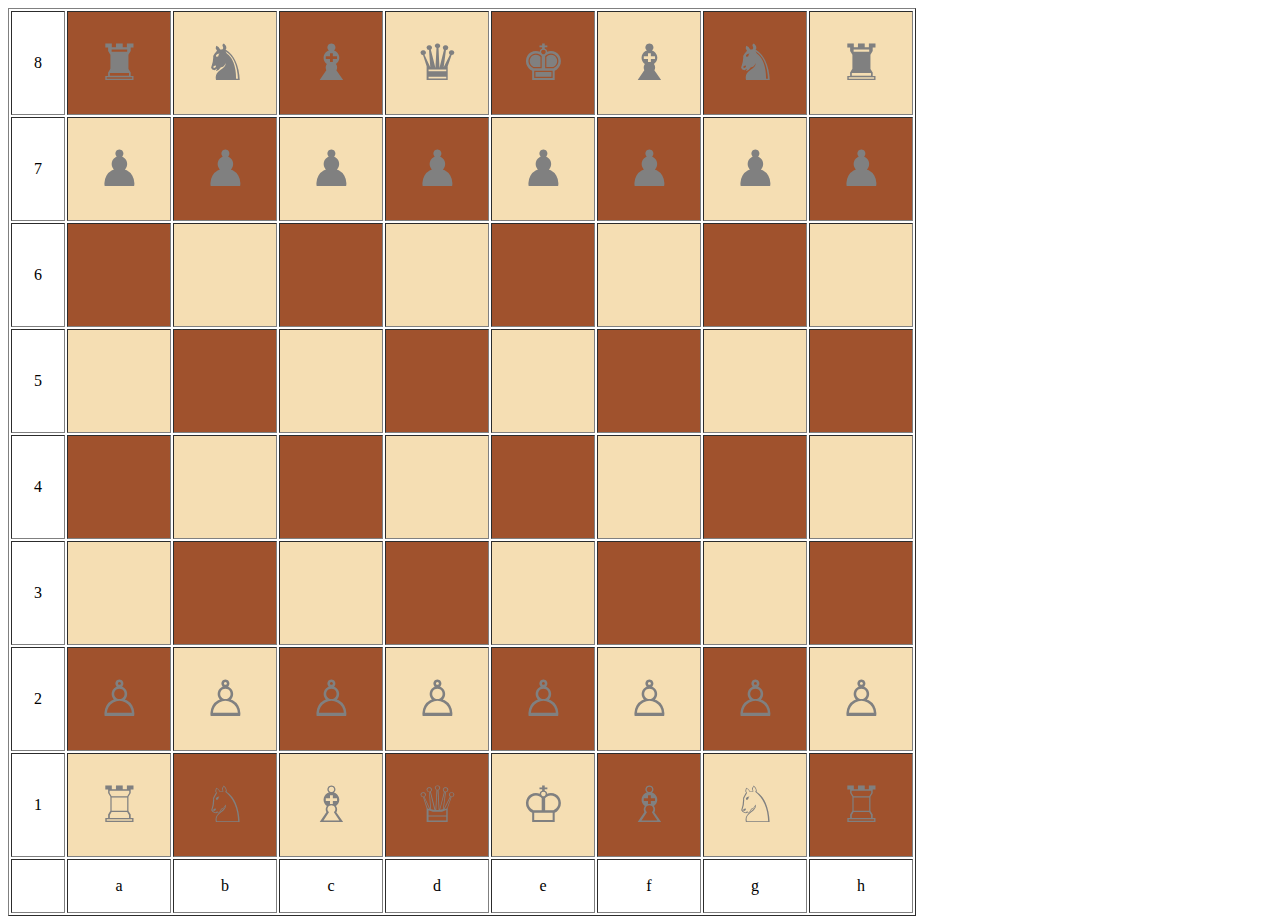
<file: Homework5/chess.html>
<!DOCTYPE html>
<html lang="en">

<head>
  <meta charset="UTF-8" />
  <meta http-equiv="X-UA-Compatible" content="IE=edge" />
  <meta name="viewport" content="width=device-width, initial-scale=1.0" />
  <title>Document</title>
<link rel="stylesheet" href="chess.css">

</head>

<body>
  <div id="table"></div>
<script src="chess.js"></script>
</body>

</html>
</file>
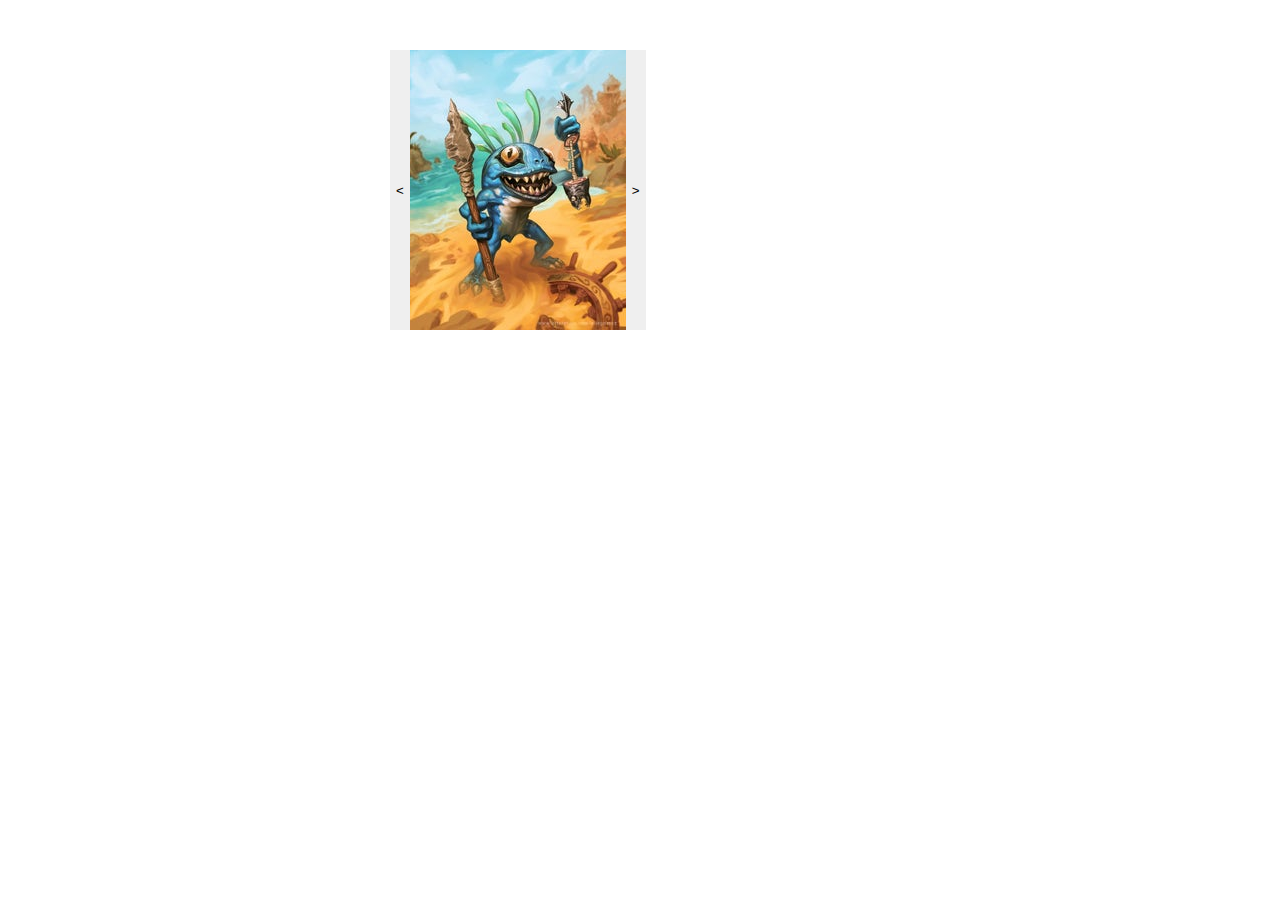
<file: Homework6/gallery.html>
<!DOCTYPE html>
<html lang="en">

<head>
    <meta charset="UTF-8">
    <meta http-equiv="X-UA-Compatible" content="IE=edge">
    <meta name="viewport" content="width=device-width, initial-scale=1.0">
    <title>Document</title>

    <style>
        img {
            display: none;
        }

        .show {
            display: block;
        }

        body {
            max-width: 500px;
            padding-top: 50px;
            margin: auto;
            display: flex;
        }
        button{
            border: hidden;
        }
    </style>
</head>

<body>
    <button id="left">&#x0003C;</button>
    <div id="gallery"></div>
    <button id="right">&#x0003E;</button>
    <script src="gallery.js"></script>   
</body>

</html>
</file>
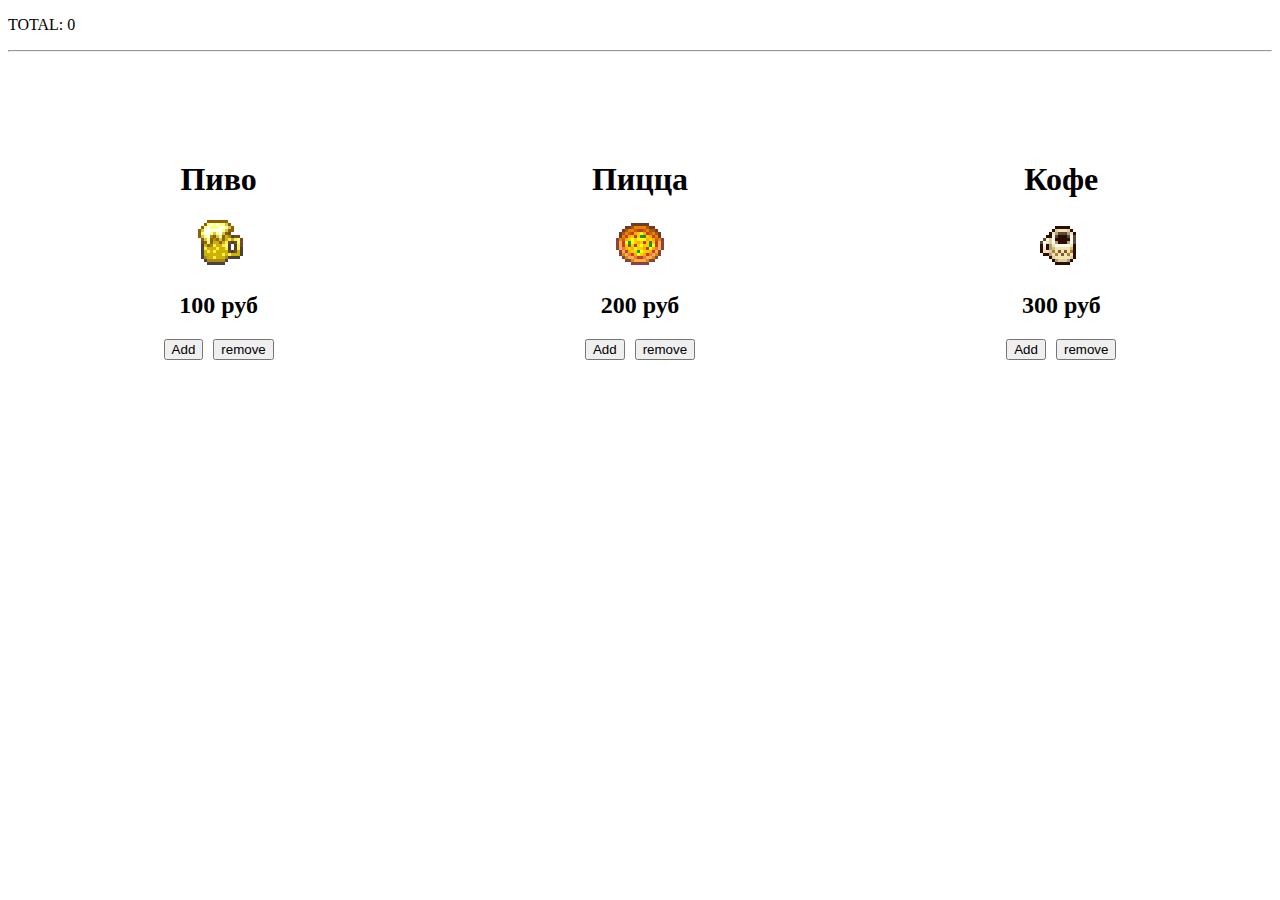
<file: Homework6/Store/store.html>
<!DOCTYPE html>
<html lang="en">

<head>
    <meta charset="UTF-8">
    <meta http-equiv="X-UA-Compatible" content="IE=edge">
    <meta name="viewport" content="width=device-width, initial-scale=1.0">
    <title>Document</title>
</head>
<style>
    #store {
        display: flex;
        justify-content: space-around;
    }
</style>
<body>
    <div id="basket">

    </div>
    <hr>
    <div id="store">
 
    </div>
    <script src="store.js"></script>

</body>

</html>
</file>
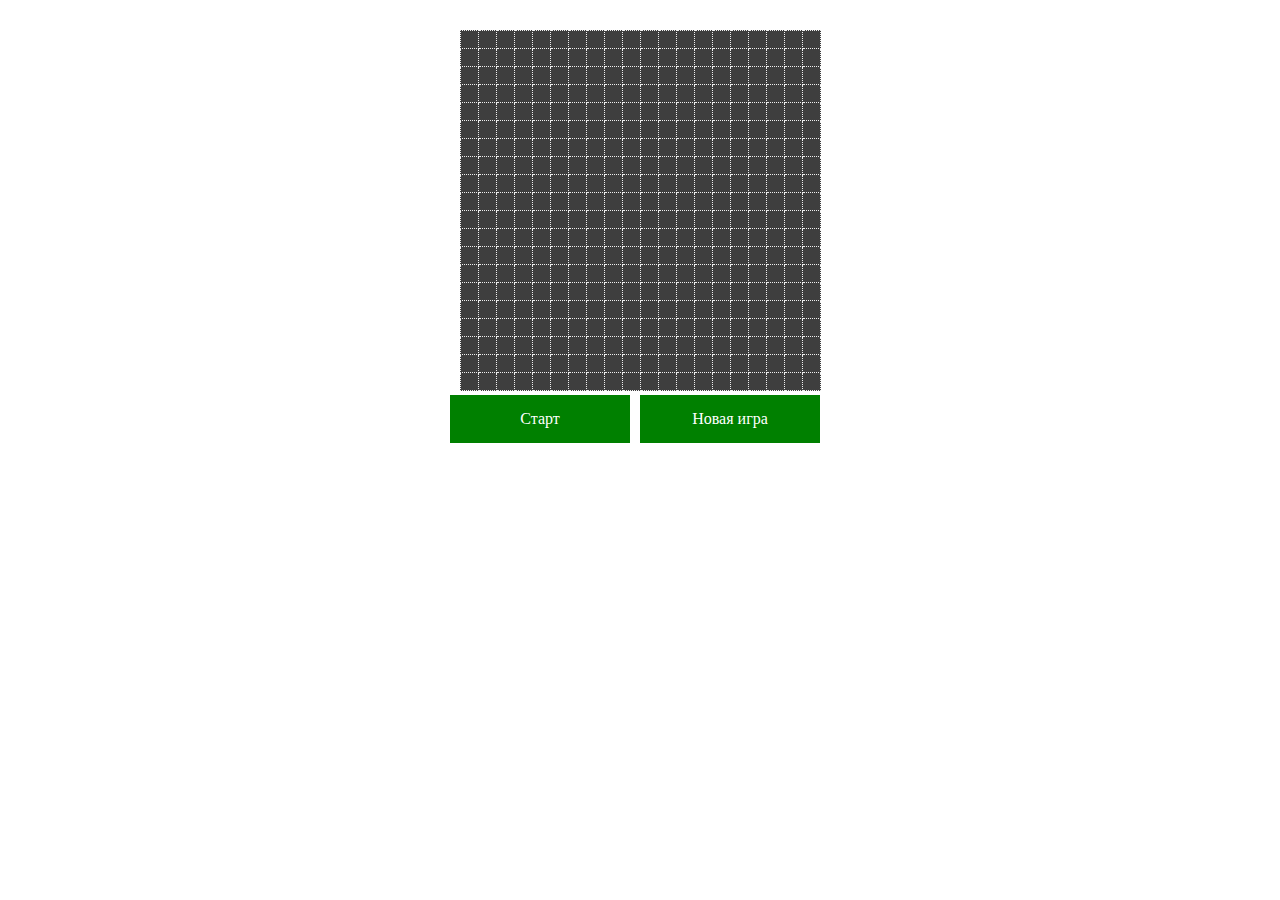
<file: Homework7/Змейка/lesson7.html>
<!DOCTYPE html>
<html lang="en">
<head>
    <meta charset="UTF-8">
    <title>Snake</title>
    <link rel="stylesheet" href="lesson7.css">
</head>
<body>
<div class="wrap">
    <div id="snake-field"></div>
    <div class="buttons">
        <div id="snake-start">Старт</div>
        <div id="snake-renew">Новая игра</div>
        <div id="score"></div>
    </div>
</div>
<script src="lesson7.js"></script>
</body>
</html>
</file>
<file: Homework5/chess.css>
.square {
    width: 100px;
    height: 100px;
  }

  .piece {
    color: grey;
    font-size: 50px;
    text-align: center;
  }

  .border-left {
    width: 50px;
    height: 50px;
    text-align: center;
  }

  .border-bottom {
    height: 50px;
    text-align: center;
  }
</file>
<file: Homework7/Змейка/lesson7.css>
#snake-field{
    display: inline-block;
}
#snake-renew,#snake-start{
    width: 150px;
    padding: 15px;
    color: white;
    background-color: green;
    text-align: center;
    cursor: pointer;
    float: left;
    margin-right: 10px;
}
.game-table{
    border-collapse: collapse;
    background-color: #3e3e3e;
}
td.game-table-cell{
    width: 15px;
    height: 15px;
    border: 1px dotted #eee;
}
.snake-unit{
    background-color: white;
}
.food-unit{
    background-color: green;
}
.barrier-unit {
    background-color: red;
}
.buttons{
    display: inline-block;
}
.wrap{
    margin: 30px auto 0;
    text-align: center;
}
</file>
